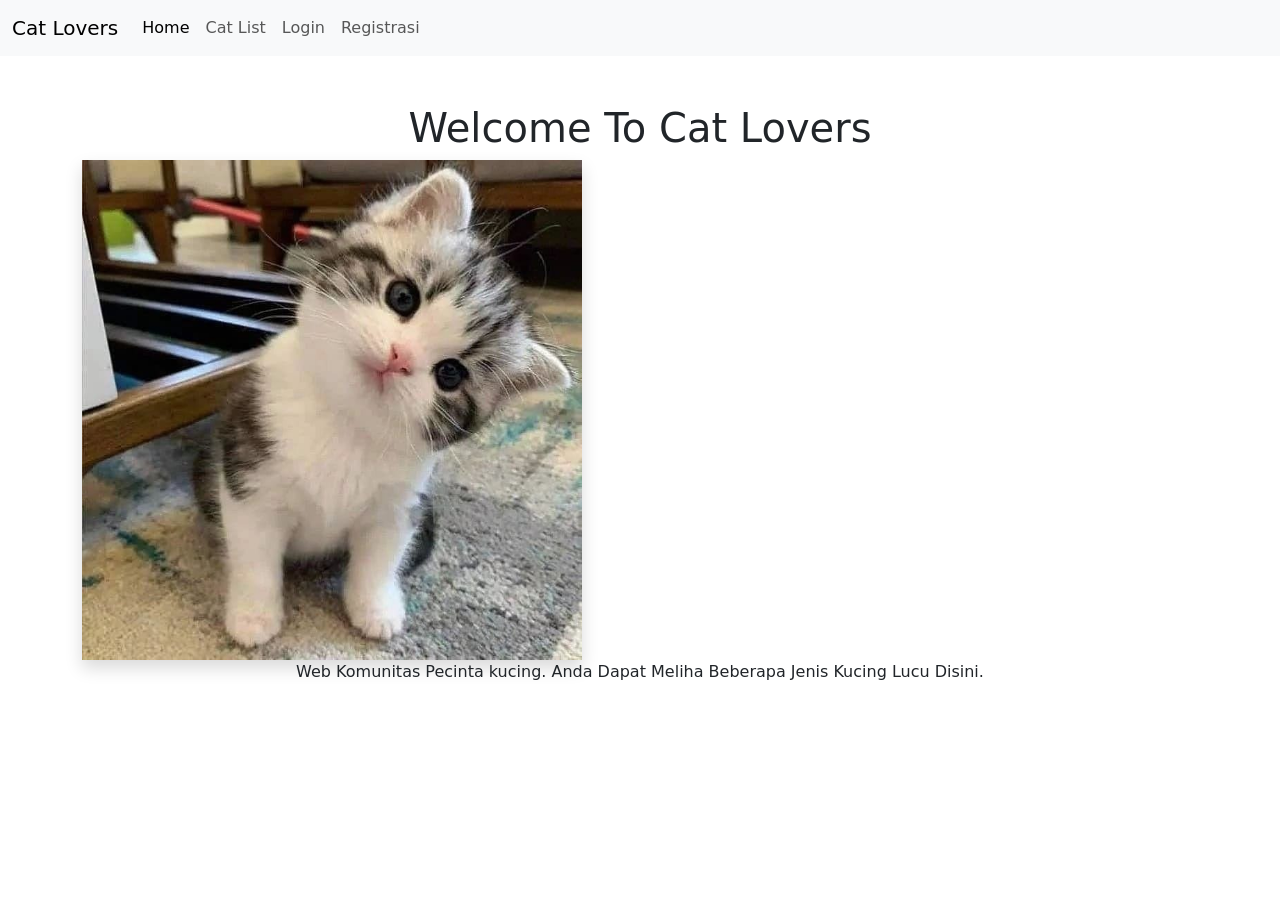
<file: quiz/index.html>
<!DOCTYPE html>
<html lang="en">
<head>
    <meta charset="UTF-8">
    <meta name="viewport" content="width=device-width, initial-scale=1.0">
    <title>komunitas kucing</title>
</head>
<link href="https://cdn.jsdelivr.net/npm/bootstrap@5.3.8/dist/css/bootstrap.min.css" rel="stylesheet" integrity="sha384-sRIl4kxILFvY47J16cr9ZwB07vP4J8+LH7qKQnuqkuIAvNWLzeN8tE5YBujZqJLB" crossorigin="anonymous">
<body>
 <nav class="navbar navbar-expand-lg bg-body-tertiary">
  <div class="container-fluid">
    <a class="navbar-brand" href="#">Cat Lovers</a>
    <button class="navbar-toggler" type="button" data-bs-toggle="collapse" data-bs-target="#navbarNav" aria-controls="navbarNav" aria-expanded="false" aria-label="Toggle navigation">
      <span class="navbar-toggler-icon"></span>
    </button>
    <div class="collapse navbar-collapse" id="navbarNav">
      <ul class="navbar-nav">
        <li class="nav-item">
          <a class="nav-link active" aria-current="page" href="index.html">Home</a>
        </li>
        <li class="nav-item">
          <a class="nav-link" href="CatList.html">Cat List</a>
        </li>
        <li class="nav-item">
          <a class="nav-link" href="login.php">Login</a>
        </li>
              <li class="nav-item">
          <a class="nav-link" href="registrasi.php">Registrasi</a>
        </li>
      </ul>
    </div>
  </div>
</nav>
    <div class="container mt-5 text center">
        <h1 class="text-center">Welcome To Cat Lovers</h1>
        <img src="kucing.jpeg" alt="imut" class="img-fluid text-center t-2 shadow" style="max-width: 500px">
     <p class="text-center">Web Komunitas Pecinta kucing. Anda Dapat Meliha Beberapa Jenis Kucing Lucu Disini.</p>
    </div>
</body>
</html>
</file>
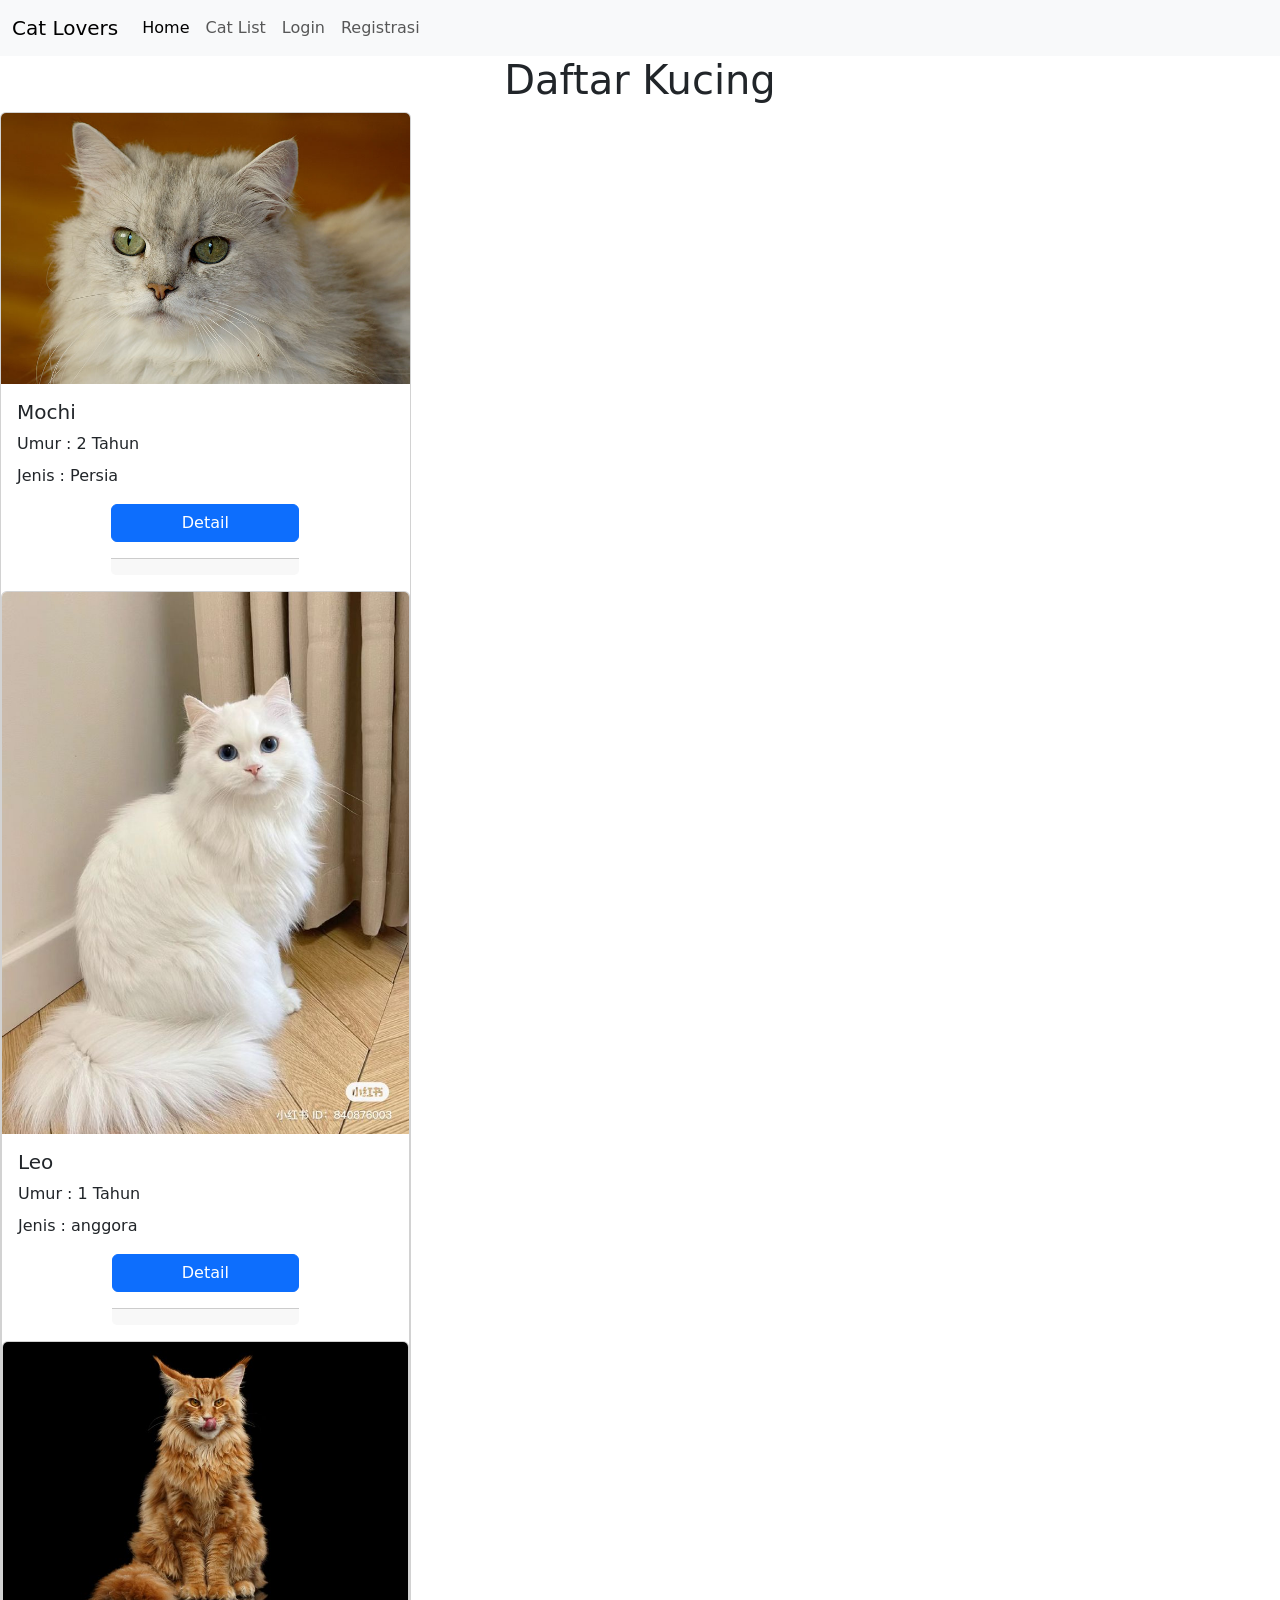
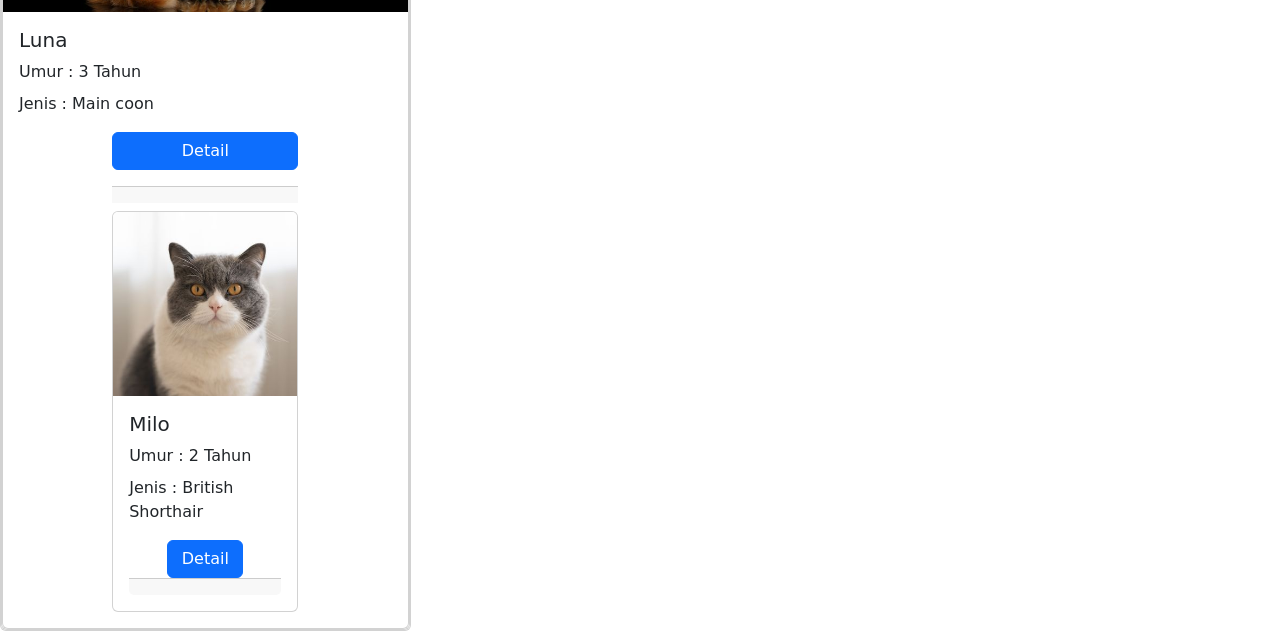
<file: quiz/CatList.html>
<!DOCTYPE html>
<html lang="en">
<head>
    <meta charset="UTF-8">
    <meta name="viewport" content="width=device-width, initial-scale=1.0">
    <title>Cat Lovers</title>
</head><link href="https://cdn.jsdelivr.net/npm/bootstrap@5.3.8/dist/css/bootstrap.min.css" rel="stylesheet" integrity="sha384-sRIl4kxILFvY47J16cr9ZwB07vP4J8+LH7qKQnuqkuIAvNWLzeN8tE5YBujZqJLB" crossorigin="anonymous">
<body>
    <nav class="navbar navbar-expand-lg bg-body-tertiary">
  <div class="container-fluid">
    <a class="navbar-brand" href="#">Cat Lovers</a>
    <button class="navbar-toggler" type="button" data-bs-toggle="collapse" data-bs-target="#navbarNav" aria-controls="navbarNav" aria-expanded="false" aria-label="Toggle navigation">
      <span class="navbar-toggler-icon"></span>
    </button>
    <div class="collapse navbar-collapse" id="navbarNav">
      <ul class="navbar-nav">
        <li class="nav-item">
          <a class="nav-link active" aria-current="page" href="index.html">Home</a>
        </li>
        <li class="nav-item">
          <a class="nav-link" href="CatList.html">Cat List</a>
        </li>
        <li class="nav-item">
          <a class="nav-link" href="login.php">Login</a>
        </li>
              <li class="nav-item">
          <a class="nav-link" href="registrasi.php">Registrasi</a>
        </li>
      </ul>
    </div>
  </div>
</nav>

 <h1 class="text-center">Daftar Kucing</h1>

 <div class="row row-cols-1 row-cols-md-3 g-4">
  <div class="col">
    <div class="card h-100">
      <img src="persia.jpg" class="card-img-top" alt="...">
      <div class="card-body">
        <h5>Mochi</h5>
        <p class="card-title">Umur : 2 Tahun</P>
        <p class="card-text">Jenis : Persia</p>
        <div class="d-grid gap-2 col-6 mx-auto">
  <button class="btn btn-primary" type="button">Detail</button>
  <div>
      </div>
      <div class="card-footer">
      </div>
    </div>
  </div>
  
  <div class="col">
    <div class="card h-100">
      <img src="anggora.jpg" class="card-img-top" alt="...">
      <div class="card-body">
        <h5>Leo</h5>
        <p class="card-title">Umur : 1 Tahun</P>
        <p class="card-text">Jenis : anggora</p>
        <div class="d-grid gap-2 col-6 mx-auto">
    <button class="btn btn-primary" type="button">Detail </button>
  <div>
  </div>
      <div class="card-footer">
      </div>
    </div>
  </div>
  <div class="col">
    <div class="card h-100">
      <img src="mainecoon.jpg" class="card-img-top" alt="...">
      <div class="card-body">
         <h5>Luna</h5>
        <p class="card-title">Umur : 3 Tahun</P>
        <p class="card-text">Jenis : Main coon</p>
        <div class="d-grid gap-2 col-6 mx-auto">
  <button class="btn btn-primary" type="button">Detail</button>
  <div>
      </div>
      <div class="card-footer"> 
      </div>

      
       <div class="col">
    <div class="card h-100">
      <img src="british.jpg" class="card-img-top" alt="...">
      <div class="card-body">
        <h5>Milo</h5>
        <p class="card-title">Umur : 2 Tahun</P>
        <p class="card-text">Jenis : British Shorthair</p>
        <div class="d-grid gap-2 col-6 mx-auto">
  <button class="btn btn-primary" type="button">Detail</button></div>
      <div class="card-footer">
      </div>
    </div>
  </div>
</div>
</body>
</html>
</file>
